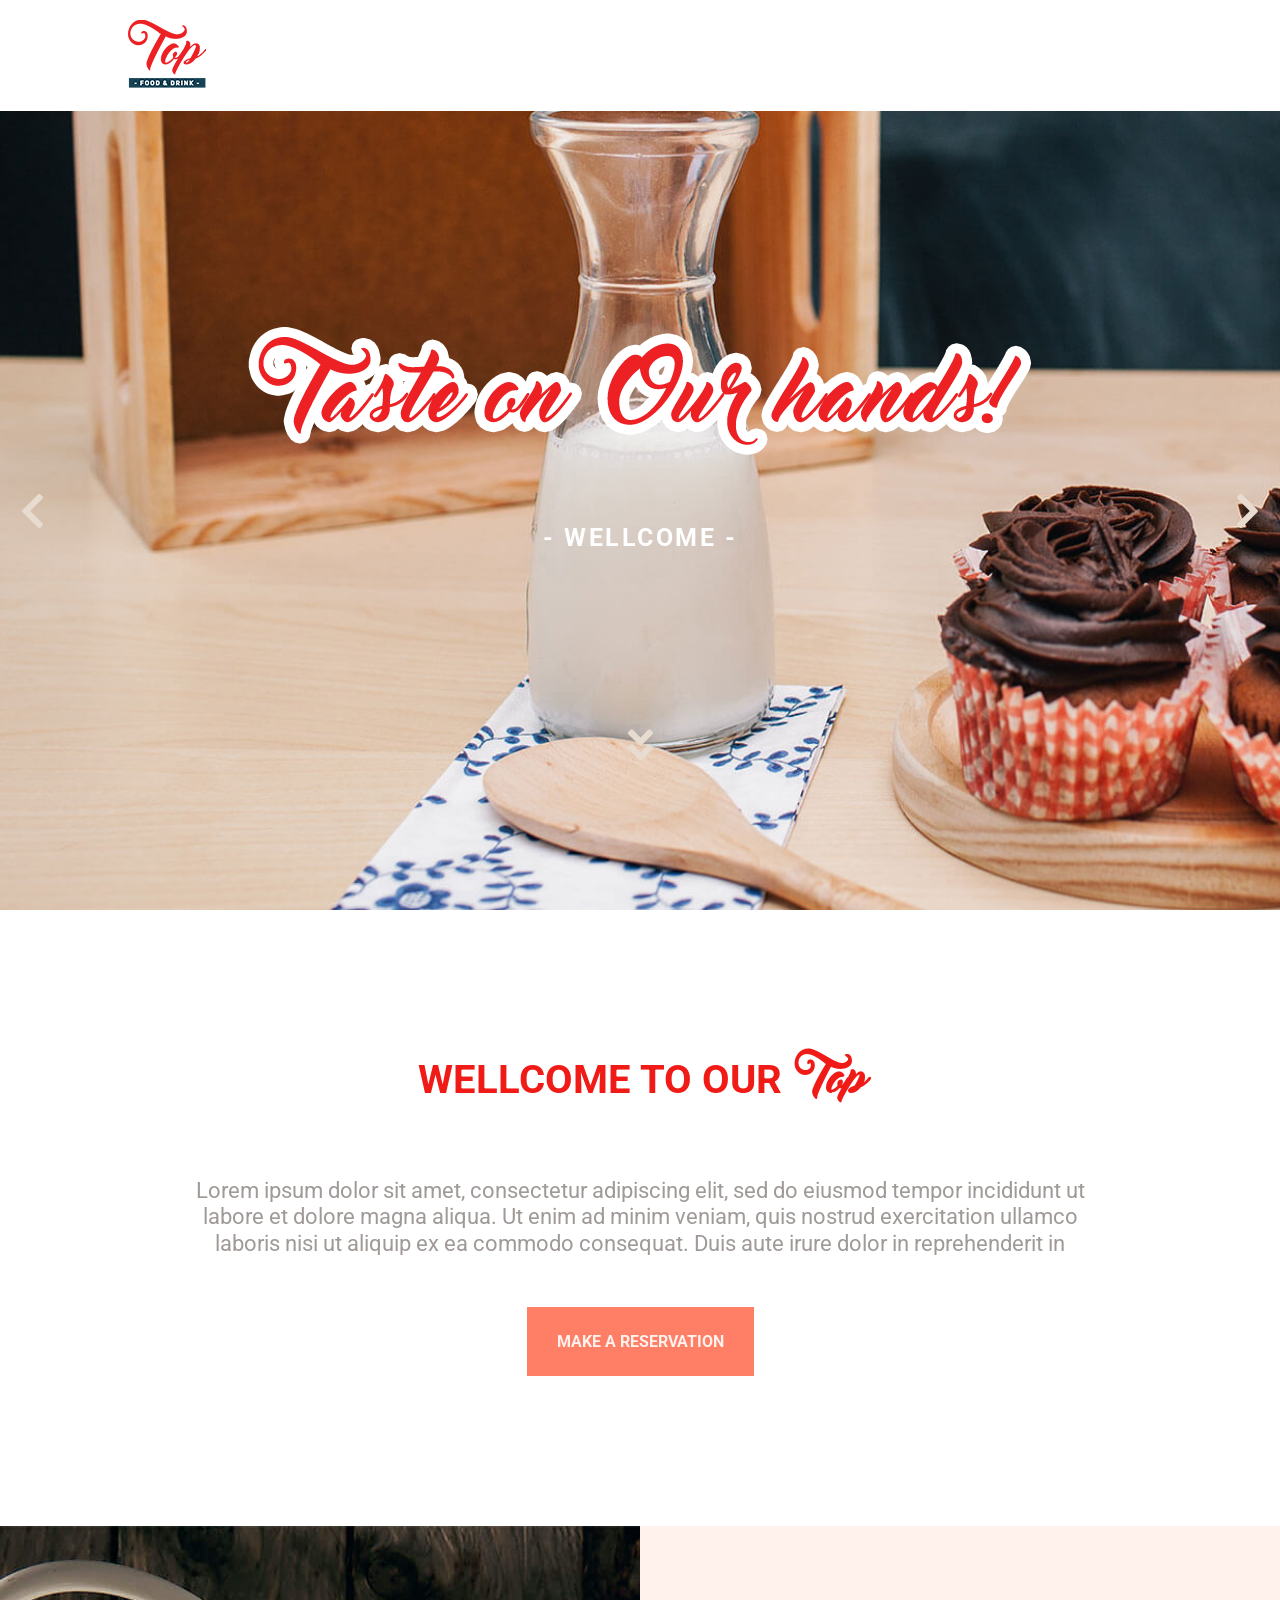
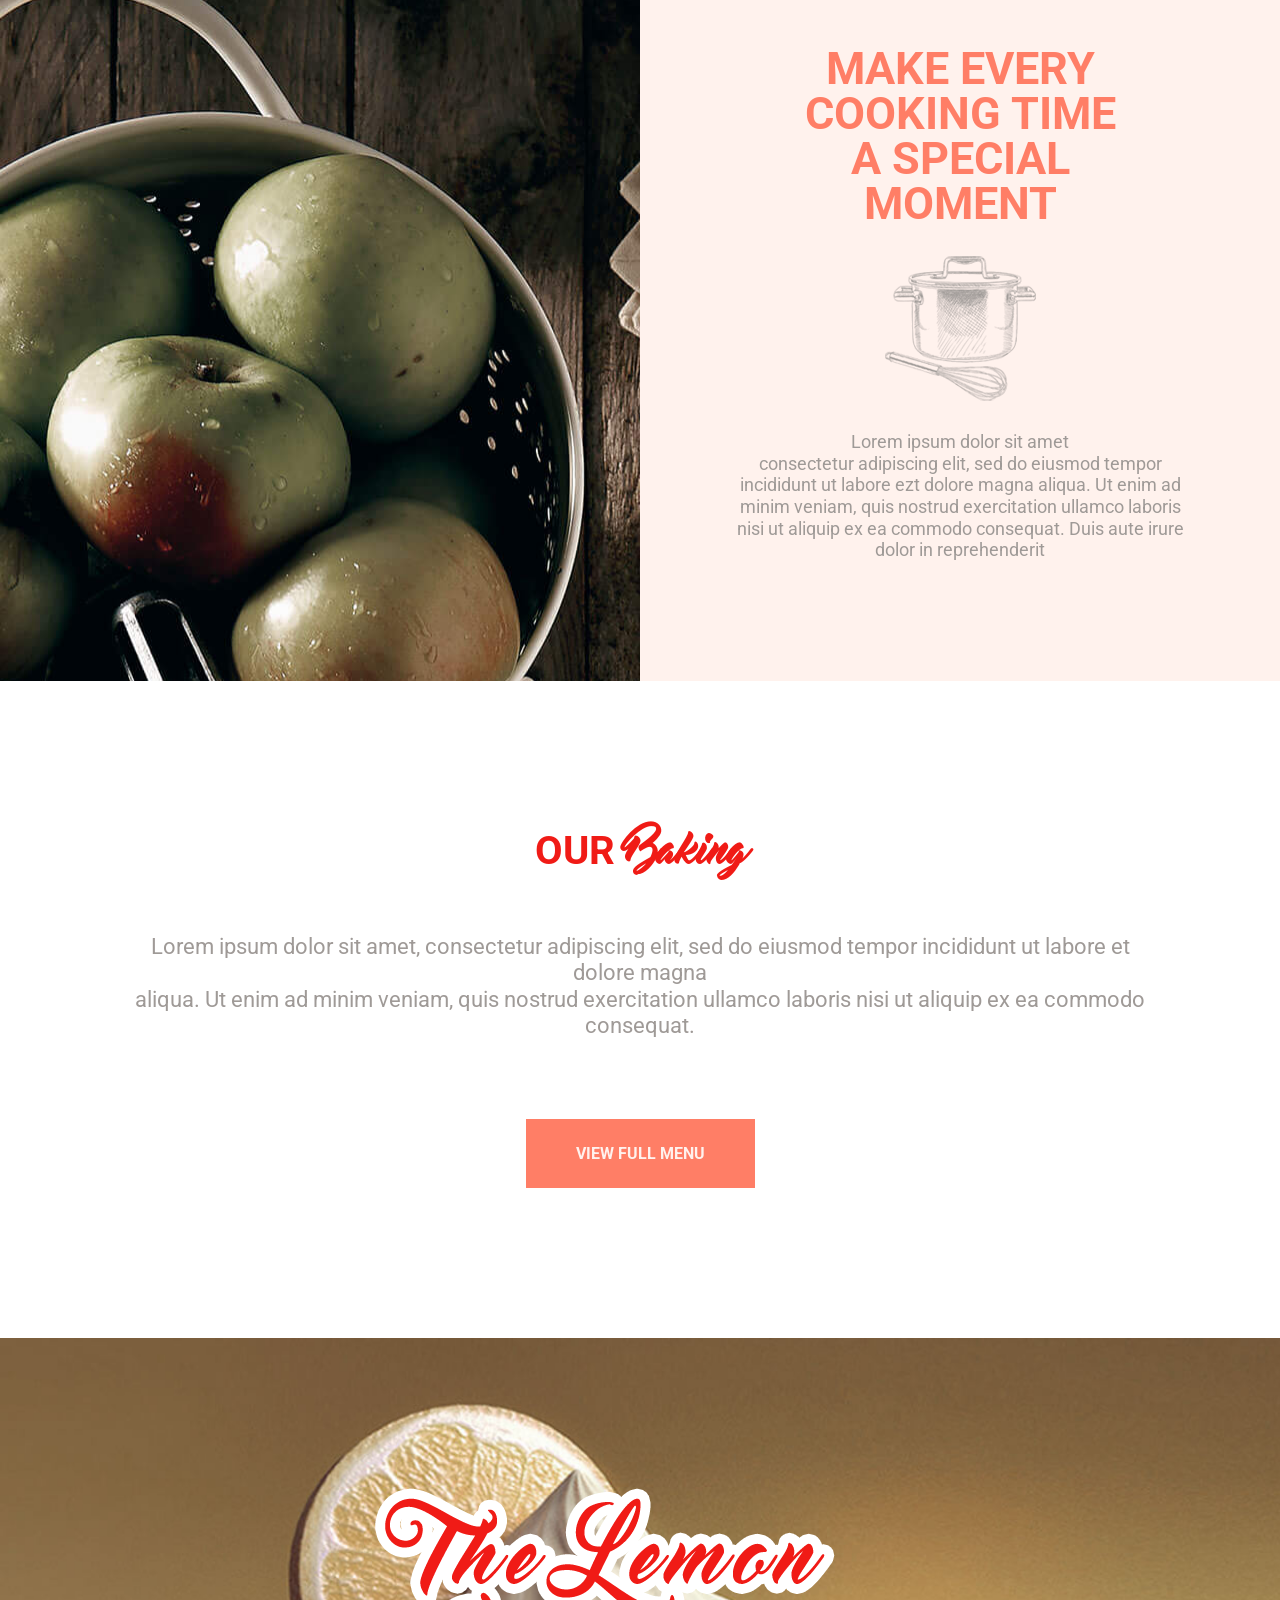
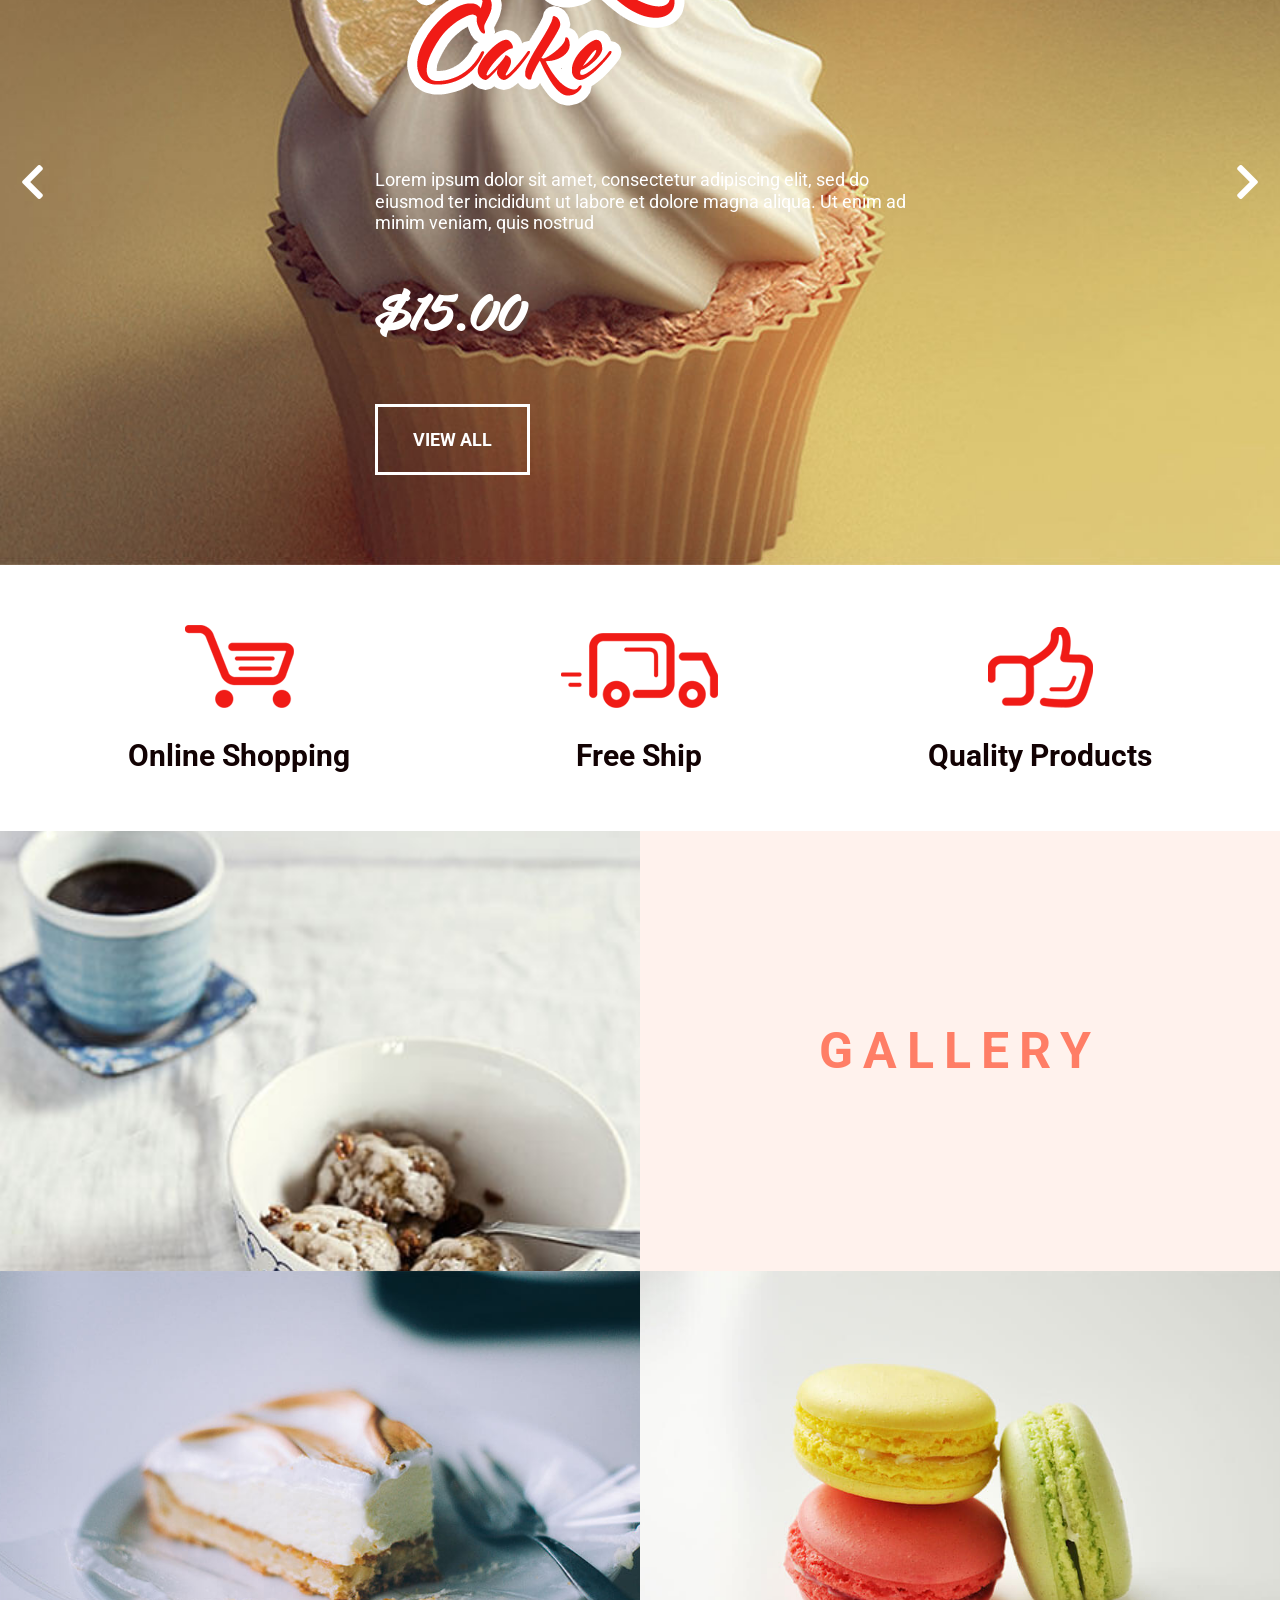
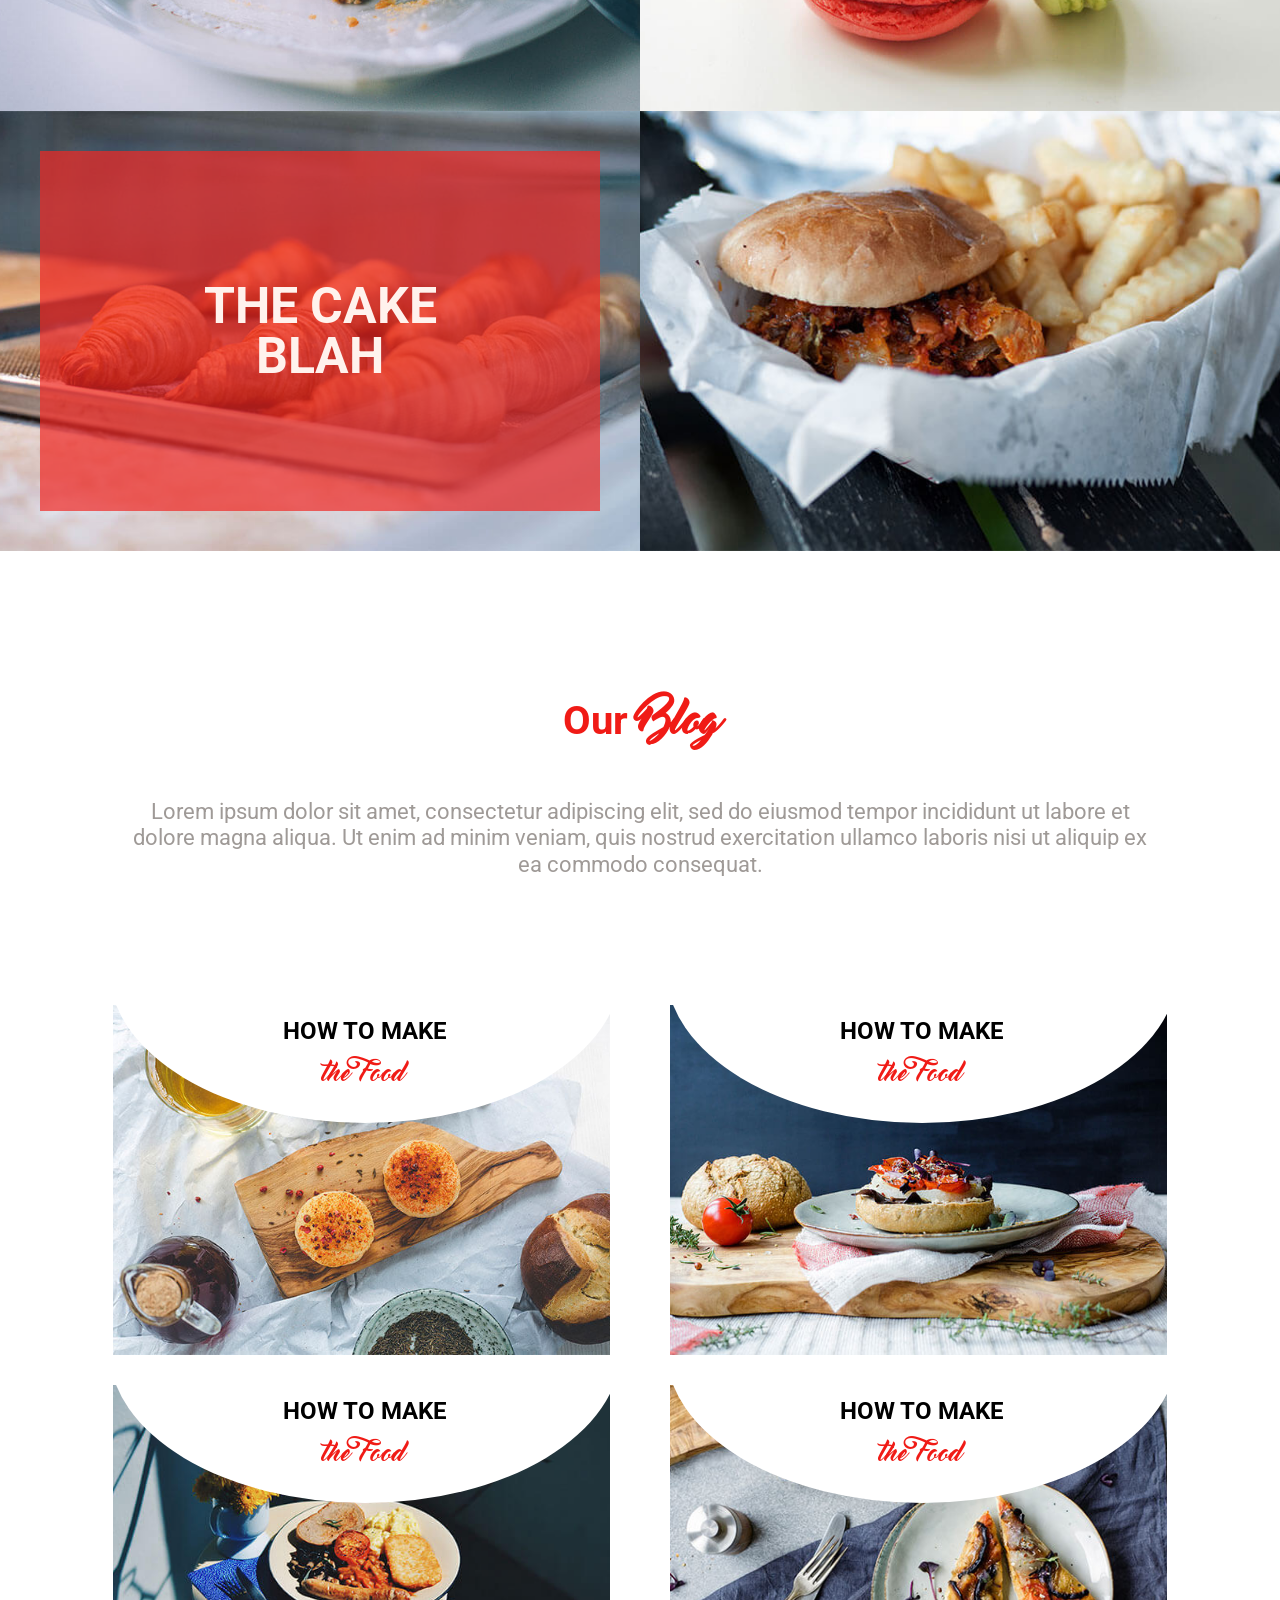
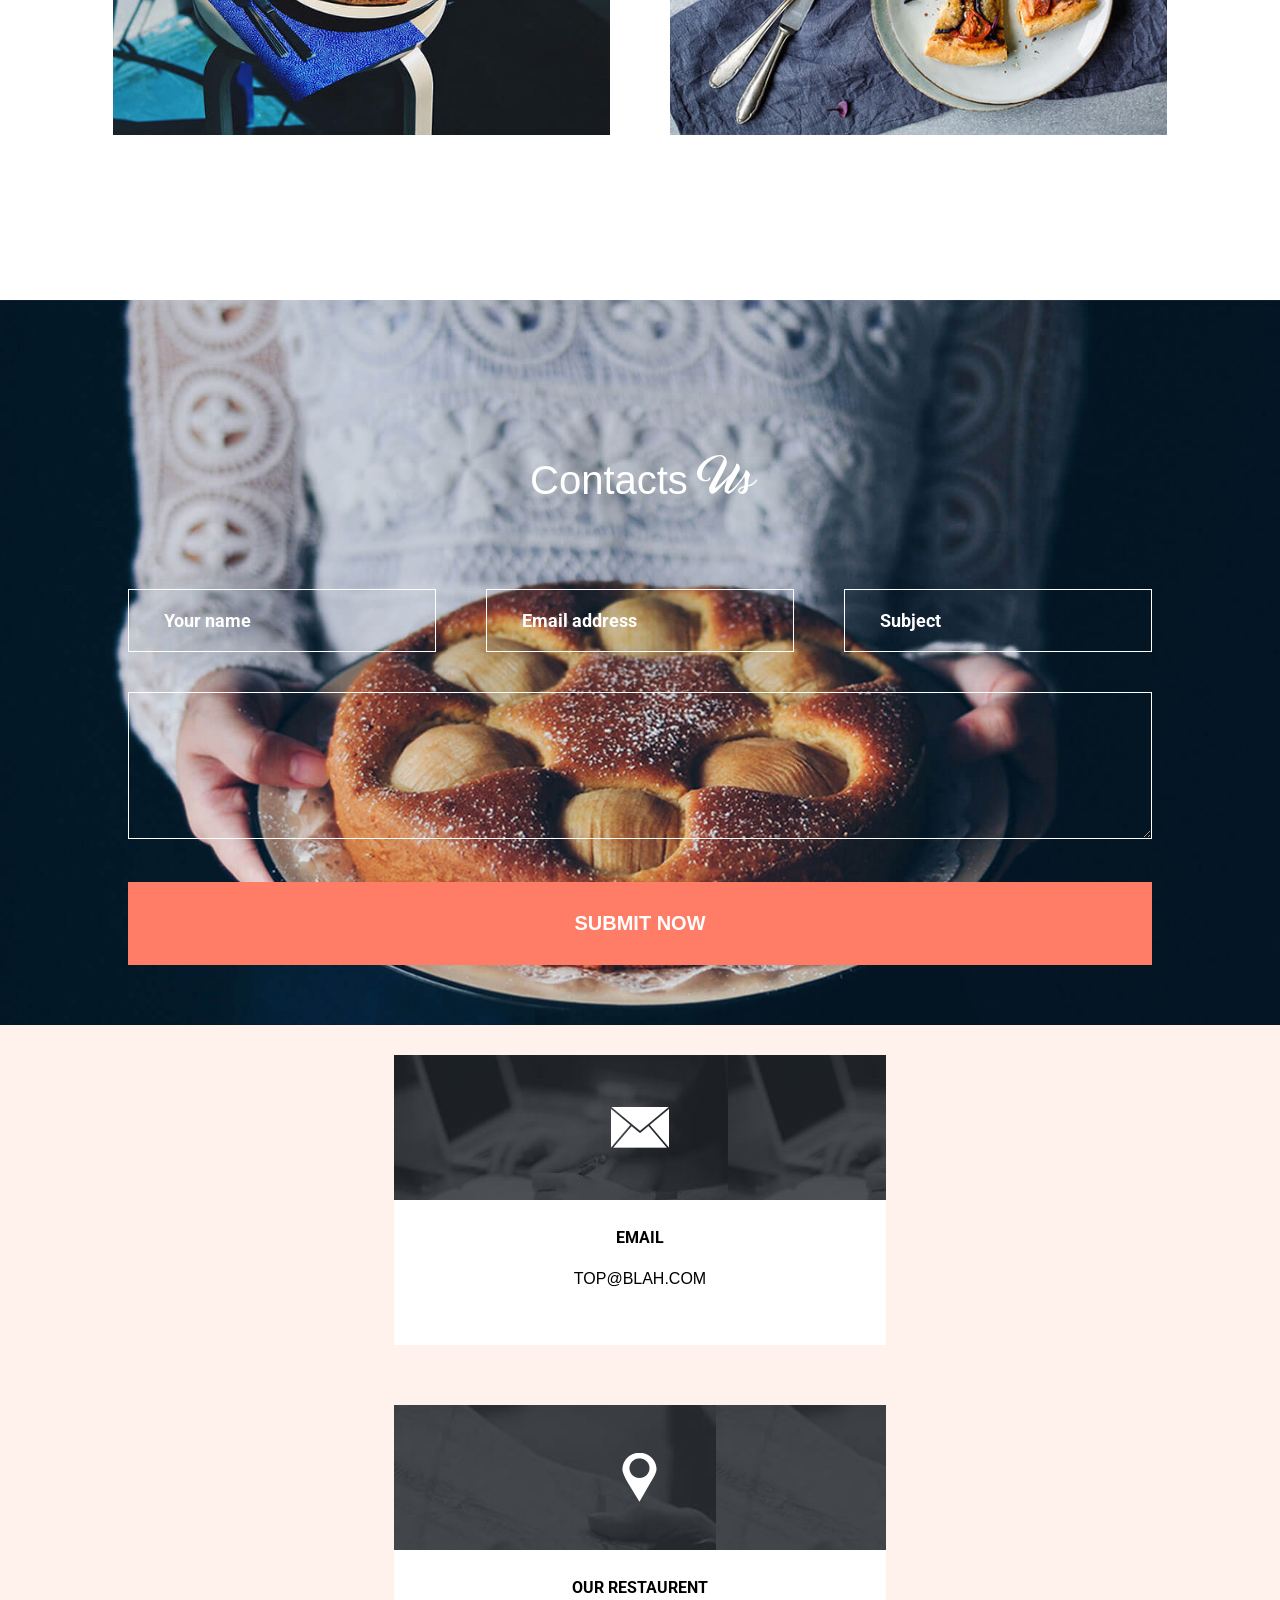
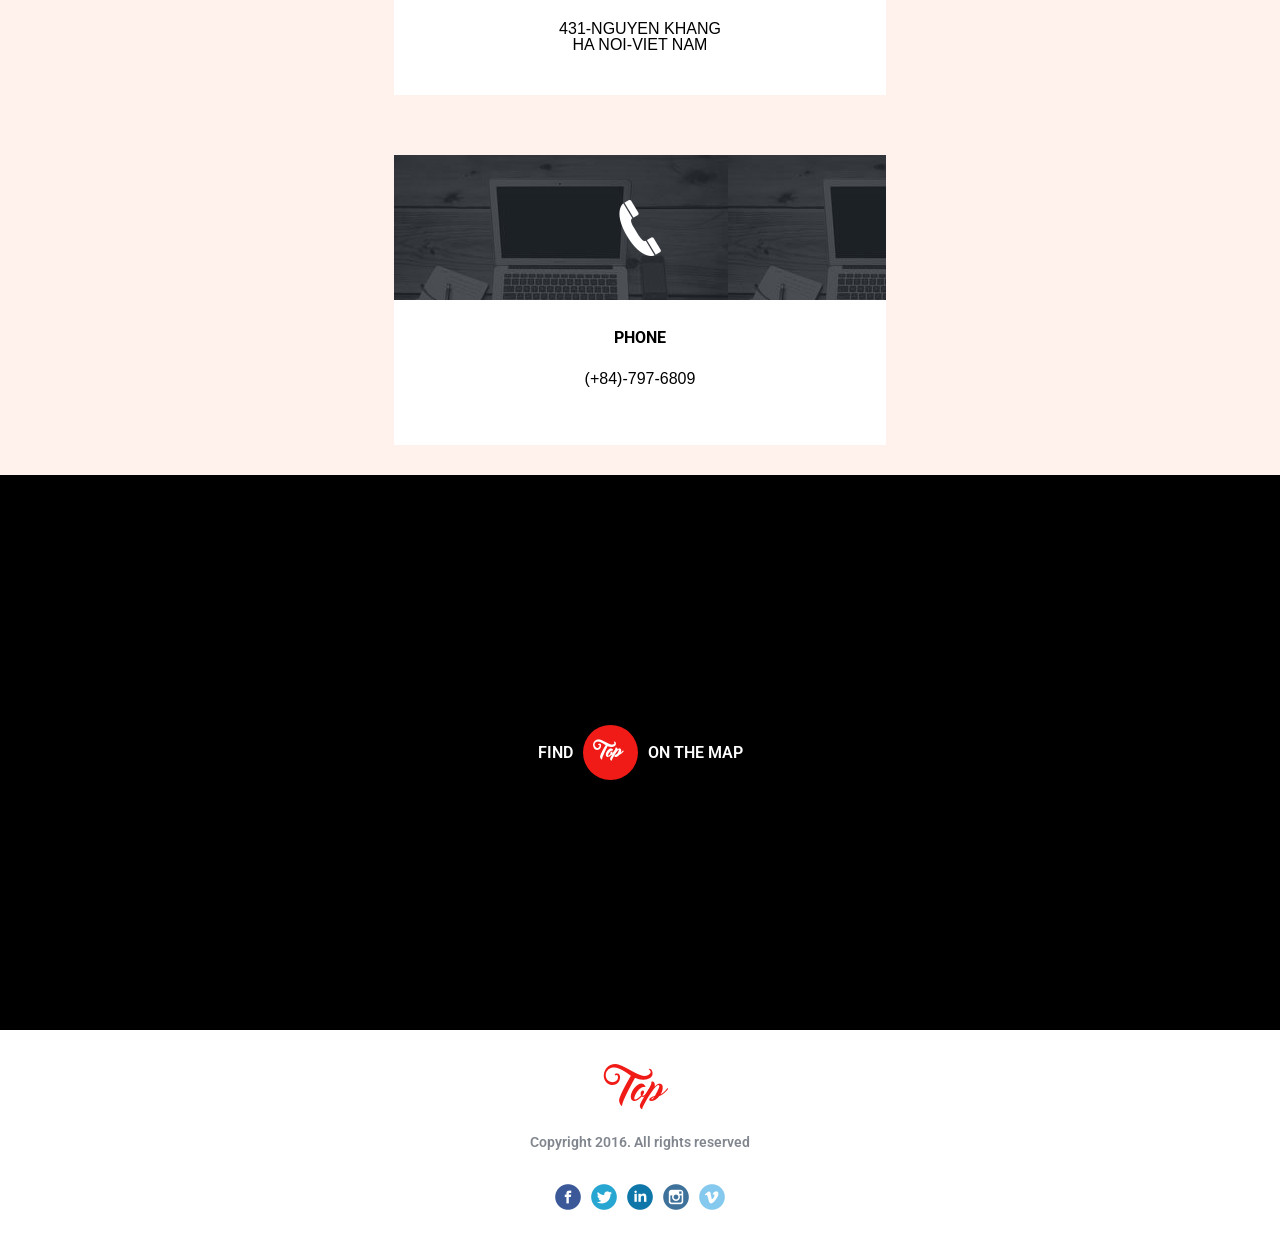
<file: index.html>
<!doctype html>
<html lang="en">

<head>
    <meta charset="utf-8">
    <title>Taste</title>
    <link rel="stylesheet" href="https://use.fontawesome.com/releases/v5.4.1/css/all.css" integrity="sha384-5sAR7xN1Nv6T6+dT2mhtzEpVJvfS3NScPQTrOxhwjIuvcA67KV2R5Jz6kr4abQsz"
        crossorigin="anonymous">
    <link rel="stylesheet" href="assets/css/style.css">
</head>

<body>
    <div class="container">
        <header class="header">
            <a class="logo"><img class="logo-img" src="assets/img/logo.png" alt="logo" /></a>
            <nav class="header-nav">
                <a class="top-menu-link" href="#">home</a>
                <a class="top-menu-link" href="#">reservation</a>
                <a class="top-menu-link" href="#">menu</a>
                <a class="top-menu-link" href="#">blog</a>
                <a class="top-menu-link" href="#">features</a>
                <a class="top-menu-link" href="#">blog</a>
                <a class="top-menu-link" href="#">contact</a>
            </nav>
        </header>
    </div>

    <section class="welcome">
        <span class="fas fa-chevron-left chevron"></span>
        <div class="welcome-inner">
            <div class="welcome-heading">
                <img class="welcome-img" src="./assets/img/welcome-taste.png" alt="taste">
            </div>
            <p class="welcome-text">- wellcome -</p>
            <span class="fas fa-angle-double-down chevron-down"></span>
        </div>
        <span class="fas fa-chevron-right chevron"></span>
    </section>
    <section class="reservation">
        <div class="container">
            <div class="reservation-inner">
                <h2 class="reservation-heading">
                    wellcome to our<span class="reservation-span">Top</span>
                </h2>
                <p class="reservation-text">
                    Lorem ipsum dolor sit amet, consectetur adipiscing elit, sed do eiusmod tempor incididunt ut labore
                    et
                    dolore magna aliqua. Ut enim ad minim veniam, quis nostrud exercitation ullamco laboris nisi ut
                    aliquip
                    ex ea commodo consequat. Duis aute irure dolor in reprehenderit in
                </p>
                <button class="reservation-button">
                    make a reservation
                </button>
            </div>
        </div>
    </section>
    <section class="make-cooking">
        <div class="make-cooking-inner left">

        </div>
        <div class="make-cooking-inner right">
            <h2 class="heading">
                MAKE EVERY<br />
                COOKING TIME<br />
                A SPECIAL<br />
                MOMENT
            </h2>
            <img class="heading-img" src="./assets/img/make-cooking.png" alt="cooking">
            <p class="make-cooking-text">
                Lorem ipsum dolor sit amet<br />
                consectetur adipiscing elit, sed do eiusmod tempor<br /> incididunt ut labore ezt dolore magna aliqua.
                Ut
                enim ad<br /> minim veniam, quis nostrud exercitation ullamco laboris<br /> nisi ut aliquip ex ea
                commodo
                consequat. Duis aute irure<br /> dolor in reprehenderit
            </p>
        </div>
    </section>
    <section class="our-baking">
        <div class="container">
            <h2 class="heading">
                our <span class="baking-span">Baking</span>
            </h2>
            <p class="paragraph">
                Lorem ipsum dolor sit amet, consectetur adipiscing elit, sed do eiusmod tempor incididunt ut labore et
                dolore magna<br /> aliqua. Ut enim ad minim veniam, quis nostrud exercitation ullamco laboris nisi ut
                aliquip
                ex
                ea commodo consequat.
            </p>
            <button class="baking-button">
                view full menu
            </button>
        </div>
    </section>
    <section class="the-lemon-cake">
        <span class="fas fa-chevron-left chevron"></span>
        <div class="lemon-inner">
            <img class="heading" src="./assets/img/the-lemon-cake.png" alt="lemon cake">
            <p class="paragraph">Lorem ipsum dolor sit amet, consectetur adipiscing elit, sed do<br /> eiusmod ter
                incididunt
                ut labore et dolore magna aliqua. Ut enim ad<br /> minim veniam, quis nostrud </p>
            <p class="price">$15.00</p>
            <button class="lemon">view all</button>
        </div>
        <span class="fas fa-chevron-right chevron"></span>
    </section>
    <section class="shop-icons">
        <div class="container">
            <div class="icon-items">
                <div class="icon-item">
                    <img class="icon-img" src="./assets/img/icon-basket.png" alt="basket icon">
                    <p class="icon-paragraph">
                        Online Shopping
                    </p>
                </div>
                <div class="icon-item">
                    <img class="icon-img" src="./assets/img/icon-car.png" alt="car icon">
                    <p class="icon-paragraph">
                        Free Ship
                    </p>
                </div>
                <div class="icon-item">
                    <img class="icon-img" src="./assets/img/icon-hand.png" alt="hand icon">
                    <p class="icon-paragraph">
                        Quality Products
                    </p>
                </div>
            </div>
        </div>
    </section>
    <section class="gallery">
        <div class="items">
            <div class="item item1">
            </div>
            <div class="item item25-text">
                <h2 class="text">
                    gallery
                </h2>
            </div>
            <div class="item item2">

            </div>
            <div class="item item3">
            </div>
            <div class="item item4">
                <div class="text2">
                    <p class="paragraph">the cake<br />blah</p>
                </div>
            </div>
            <div class="item item5">
            </div>
        </div>
    </section>
    <section class="our-blog">
        <div class="container">
            <div class="blog-wrapper">
                <h2 class="title">Our <span class="blog-span">Blog</span></h2>
                <p class="paragraph">Lorem ipsum dolor sit amet, consectetur adipiscing elit, sed do eiusmod tempor
                    incididunt
                    ut labore et dolore magna aliqua. Ut enim ad minim veniam, quis nostrud exercitation ullamco
                    laboris nisi
                    ut aliquip ex ea commodo consequat.</p>
                <div class="items">
                    <div class="item item1">
                        <h2 class="title">how to make</h2>
                        <p class="subtitle">the Food</p>
                    </div>
                    <div class="item item2">
                        <h2 class="title">how to make</h2>
                        <p class="subtitle">the Food</p>
                    </div>
                    <div class="item item3">
                        <h2 class="title">how to make</h2>
                        <p class="subtitle">the Food</p>
                    </div>
                    <div class="item item4">
                        <h2 class="title">how to make</h2>
                        <p class="subtitle">the Food</p>
                    </div>

                </div>
            </div>
        </div>
    </section>
    <section class="contact-us">
        <div class="container">
            <h2 class="contact-heading">
                Contacts <span class="letter">Us</span>
            </h2>

            <form class="contact-form">
                <div class="top-form">
                    <input class="top-input input-style" type="text" placeholder="Your name">
                    <input class="top-input input-style" type="email" placeholder="Email address">
                    <input class="top-input input-style" type="text" placeholder="Subject">
                </div>
                <textarea class="input-style area-style" rows="5"></textarea>
                <button class="input-button" type="submit">submit now</button>
            </form>
        </div>
    </section>
    <section class="contact-data">
        <div class="container">
            <div class="contact-wrapper">
                <div class="contact-items">
                    <div class="contact-item">
                        <div class="contact-img background1">
                            <img class="item-icon" src="./assets/img/contact-data-envelope.png" alt="enevelope icon">
                        </div>
                        <div class="text">
                            <p class="heading">email</p>
                            <p class="subheading">top@blah.com</p>
                        </div>
                    </div>
                    <div class="contact-item">
                        <div class="contact-img background2">
                            <img class="item-icon" src="./assets/img/contact-data-marker.png" alt="marker icon">
                        </div>
                        <div class="text">
                            <p class="heading">our restaurent</p>
                            <p class="subheading">431-Nguyen khang<br>
                                ha noi-viet nam</p>
                        </div>
                    </div>
                    <div class="contact-item">
                        <div class="contact-img background3">
                            <img class="item-icon" src="./assets/img/contact-data-phone.png" alt="phone icon">
                        </div>
                        <div class="text">
                            <p class="heading">phone</p>
                            <p class="subheading">(+84)-797-6809</p>
                        </div>
                    </div>
                </div>
            </div>
        </div>
    </section>
    <footer class="footer">
        <div class="map">
            <iframe class="footer-map" src="https://www.google.com/maps/embed?pb=!1m18!1m12!1m3!1d11813.826665156468!2d-0.11718813938168528!3d51.503104283211734!2m3!1f0!2f0!3f0!3m2!1i1024!2i768!4f13.1!3m3!1m2!1s0x47d8a00baf21de75%3A0x52963a5addd52a99!2sLondyn%2C+Wielka+Brytania!5e0!3m2!1spl!2spl!4v1544394987401"
                allowfullscreen></iframe>
            <p class="map-text">find <span class="map-span"></span> on the map</p>
        </div>
        <div class="bottom-footer">
            <div class="footer-heading">
                Top
            </div>
            <p class="footer-copyright">
                Copyright 2016. All rights reserved
            </p>
            <div class="footer-social">
                <img class="footer-icon" src="./assets/img/facebook-icon.png" alt="facebook icon">
                <img class="footer-icon" src="./assets/img/tweeter-icon.png" alt="tweeter icon">
                <img class="footer-icon" src="./assets/img/linkedin-icon.png" alt="linkedin icon">
                <img class="footer-icon" src="./assets/img/instagram-icon.png" alt="instagram icon">
                <img class="footer-icon" src="./assets/img/vimeo-icon.png" alt="vimeo icon">
            </div>
        </div>
    </footer>

</body>

</html>
</file>
<file: assets/css/style.css>
@import url("https://fonts.googleapis.com/css?family=Roboto:400,700");
html,
body,
div,
span,
applet,
object,
iframe,
h1,
h2,
h3,
h4,
h5,
h6,
p,
blockquote,
pre,
a,
abbr,
acronym,
address,
big,
cite,
code,
del,
dfn,
em,
img,
ins,
kbd,
q,
s,
samp,
small,
strike,
strong,
sub,
sup,
tt,
var,
b,
u,
i,
center,
dl,
dt,
dd,
ol,
ul,
li,
fieldset,
form,
label,
legend,
table,
caption,
tbody,
tfoot,
thead,
tr,
th,
td,
article,
aside,
canvas,
details,
embed,
figure,
figcaption,
footer,
header,
hgroup,
menu,
nav,
output,
ruby,
section,
summary,
time,
mark,
audio,
video {
  margin: 0;
  padding: 0;
  border: 0;
  font-size: 100%;
  font: inherit;
  vertical-align: baseline;
  font-family: "Montserrat", sans-serif;
  box-sizing: border-box; }

/* HTML5 display-role reset for older browsers */
article,
aside,
details,
figcaption,
figure,
footer,
header,
hgroup,
menu,
nav,
section {
  display: block; }

body {
  line-height: 1; }

ol,
ul {
  list-style: none; }

blockquote,
q {
  quotes: none; }

blockquote:before,
blockquote:after,
q:before,
q:after {
  content: '';
  content: none; }

table {
  border-collapse: collapse;
  border-spacing: 0; }

a {
  text-decoration: none; }

* {
  box-sizing: border-box; }

.chevron {
  padding: 0 20px; }

body {
  overflow-x: hidden; }

@font-face {
  font-family: 'master_of_break';
  src: url("../fonts/master-of-break-font/master_of_break.otf") format("opentype"); }

.container {
  width: 1260px;
  margin: 0 auto; }

.header-wrapper {
  background: url("../img/header-background.jpg");
  background-size: cover; }

.header {
  display: flex;
  justify-content: space-between;
  align-items: center;
  padding: 20px 0; }
  .header .top-menu-link {
    font-family: 'Roboto';
    font-size: 18px;
    color: #120203;
    text-transform: uppercase;
    font-weight: 700;
    margin-left: 70px; }
    .header .top-menu-link:first-of-type {
      margin-left: 0; }

.welcome {
  display: flex;
  justify-content: space-between;
  align-items: center;
  background: url("../img/header-background.jpg");
  background-size: cover; }
  .welcome .welcome-inner {
    text-align: center; }
    .welcome .welcome-inner .welcome-heading {
      font-family: 'master_of_break';
      font-size: 80px;
      color: #ed2024;
      text-align: center;
      text-shadow: -10px 0 #fff, 0 10px #fff, 10px 0 #fff, 0 -10px #fff;
      padding-bottom: 50px;
      padding-top: 215px; }
    .welcome .welcome-inner .welcome-text {
      font-family: 'Roboto';
      font-weight: 700;
      font-size: 25px;
      color: #fff;
      text-transform: uppercase;
      padding-bottom: 175px;
      letter-spacing: 0.10em; }
    .welcome .welcome-inner .chevron-down {
      font-size: 40px;
      color: #e8dbcf;
      padding-bottom: 145px; }
  .welcome .chevron {
    font-size: 40px;
    color: #e8dbcf; }

.reservation .reservation-inner {
  padding: 150px 61px;
  text-align: center; }
  .reservation .reservation-inner .reservation-heading {
    font-family: 'Roboto';
    font-weight: 700;
    font-size: 40px;
    color: #f01b16;
    text-transform: uppercase;
    margin-bottom: 75px; }
    .reservation .reservation-inner .reservation-heading .reservation-span {
      font-family: 'master_of_break';
      font-size: 40px;
      color: #f01b16;
      text-transform: none;
      margin-left: 30px; }
  .reservation .reservation-inner .reservation-text {
    font-family: 'Roboto';
    font-size: 22px;
    color: #9f9a97;
    line-height: 1.2;
    margin-bottom: 50px; }
  .reservation .reservation-inner .reservation-button {
    padding: 25px 30px;
    font-family: 'Roboto';
    font-size: 16px;
    font-weight: 700;
    color: #fff2ee;
    text-transform: uppercase;
    background-color: #ff7e66;
    border: none; }
    .reservation .reservation-inner .reservation-button:hover {
      cursor: pointer; }

.make-cooking {
  display: flex;
  flex-wrap: wrap; }
  .make-cooking .make-cooking-inner {
    width: 50%; }
  .make-cooking .left {
    background: url("../img/make-cooking.jpg"); }
    .make-cooking .left .make-cooking-img {
      width: 100%; }
  .make-cooking .right {
    display: flex;
    flex-direction: column;
    align-items: center;
    justify-content: space-around;
    background-color: #fff2ed;
    text-align: center;
    padding: 120px 0; }
    .make-cooking .right .heading {
      font-family: 'Roboto';
      font-size: 45px;
      font-weight: 700;
      color: #ff7e66; }
    .make-cooking .right .heading-img {
      margin: 30px 0; }
    .make-cooking .right .make-cooking-text {
      font-family: 'Roboto';
      font-size: 18px;
      color: #9f9a97;
      line-height: 1.2; }

.our-baking {
  padding: 150px 0;
  text-align: center; }
  .our-baking .heading {
    font-family: 'Roboto';
    font-size: 40px;
    font-weight: 700;
    color: #f01b16;
    text-transform: uppercase;
    margin-bottom: 60px; }
    .our-baking .heading .baking-span {
      font-family: 'master_of_break';
      font-size: 40px;
      color: #f01b16;
      text-transform: none; }
  .our-baking .paragraph {
    font-family: 'Roboto';
    font-size: 22px;
    line-height: 1.2;
    color: #9f9a97;
    margin-bottom: 80px; }
  .our-baking .baking-button {
    padding: 25px 50px;
    background-color: #ff7e66;
    font-family: 'Roboto';
    font-size: 16px;
    font-weight: 700;
    color: #fff2ee;
    text-transform: uppercase;
    border: none; }
    .our-baking .baking-button:hover {
      cursor: pointer; }

.the-lemon-cake {
  background: url("../img/the-lemon-cake.jpg");
  background-size: cover;
  padding: 150px 0 90px 0;
  display: flex;
  justify-content: space-between;
  align-items: center; }
  .the-lemon-cake .chevron {
    font-size: 40px;
    color: #fff; }
  .the-lemon-cake .lemon-inner {
    position: relative;
    left: 410px; }
    .the-lemon-cake .lemon-inner .heading,
    .the-lemon-cake .lemon-inner .paragraph,
    .the-lemon-cake .lemon-inner .price {
      margin-bottom: 60px; }
    .the-lemon-cake .lemon-inner .paragraph {
      font-family: 'Roboto';
      font-size: 18px;
      line-height: 1.2;
      color: #fff; }
    .the-lemon-cake .lemon-inner .price {
      font-family: 'master_of_break';
      font-size: 50px;
      font-weight: 700;
      color: #fff; }
    .the-lemon-cake .lemon-inner .lemon {
      font-family: 'Roboto';
      font-size: 18px;
      font-weight: 700;
      text-transform: uppercase;
      color: #fff;
      padding: 22px 35px;
      background-color: rgba(0, 0, 0, 0);
      color: #fff;
      border: 3px solid #fff; }
      .the-lemon-cake .lemon-inner .lemon:hover {
        cursor: pointer; }

.shop-icons .icon-items {
  display: flex;
  justify-content: space-between;
  align-items: flex-end;
  flex-wrap: wrap; }
  .shop-icons .icon-items .icon-item {
    text-align: center;
    padding: 60px 0; }
    .shop-icons .icon-items .icon-item .icon-img {
      margin-bottom: 30px; }
    .shop-icons .icon-items .icon-item .icon-paragraph {
      font-family: 'Roboto';
      font-size: 30px;
      font-weight: 700;
      color: #120203; }

.gallery .items {
  display: flex;
  flex-wrap: wrap; }
  .gallery .items .item25-text {
    width: 25%;
    display: flex;
    justify-content: center;
    align-items: center;
    background-color: #fff2ed; }
    .gallery .items .item25-text .text {
      font-family: 'Roboto';
      font-size: 50px;
      font-weight: 700;
      color: #ff7e66;
      text-transform: uppercase;
      letter-spacing: 0.20em; }
  .gallery .items .item1 {
    width: 25%;
    background: url("../img/gallery-tea.jpg"); }
  .gallery .items .item2 {
    width: 50%;
    background: url("../img/gallery-cake1.jpg"); }
  .gallery .items .item3 {
    width: 50%;
    background: url("../img/gallery-cake2.jpg"); }
  .gallery .items .item4 {
    width: 25%;
    background: url("../img/gallery-cake3.jpg"); }
    .gallery .items .item4 .text2 {
      display: flex;
      justify-content: center;
      align-items: center;
      text-align: center;
      height: calc(100% - 80px);
      margin: 40px;
      background-color: rgba(241, 40, 36, 0.7); }
      .gallery .items .item4 .text2 .paragraph {
        font-family: 'Roboto';
        font-size: 50px;
        font-weight: 700;
        color: #fff2ed;
        text-transform: uppercase; }
  .gallery .items .item5 {
    width: 25%;
    background: url("../img/gallery-cake4.jpg"); }
  .gallery .items .item {
    height: 440px;
    background-size: cover;
    background-position: center; }

.our-blog {
  padding: 150px 0; }
  .our-blog .blog-wrapper .title {
    font-family: 'Roboto';
    font-size: 40px;
    font-weight: 700;
    color: #f01b16;
    text-align: center;
    margin-bottom: 55px; }
    .our-blog .blog-wrapper .title .blog-span {
      font-family: 'master_of_break';
      font-size: 40px;
      color: #f01b16; }
  .our-blog .blog-wrapper .paragraph {
    font-family: 'Roboto';
    font-size: 22px;
    color: #9f9a97;
    text-align: center;
    line-height: 1.2;
    margin-bottom: 112px; }
  .our-blog .blog-wrapper .items {
    display: flex;
    justify-content: space-between;
    width: calc(100% + 30px);
    margin-left: -15px;
    flex-wrap: wrap; }
    .our-blog .blog-wrapper .items .item1 {
      background: url("../img/blog-item1.jpg"); }
    .our-blog .blog-wrapper .items .item2 {
      background: url("../img/blog-item2.jpg"); }
    .our-blog .blog-wrapper .items .item3 {
      background: url("../img/blog-item3.jpg"); }
    .our-blog .blog-wrapper .items .item4 {
      background: url("../img/blog-item4.jpg"); }
    .our-blog .blog-wrapper .items .item {
      width: calc((100% / 4) - 30px);
      height: 350px;
      background-size: cover;
      background-position: center;
      overflow: hidden; }
      .our-blog .blog-wrapper .items .item .title {
        font-family: 'Roboto';
        font-size: 24px;
        font-weight: 700;
        color: #000;
        text-align: center;
        text-transform: uppercase;
        margin-bottom: 55px;
        border-radius: 50%;
        background: #fff;
        width: 103%;
        height: 88%;
        top: -190px;
        position: relative;
        overflow: hidden;
        margin: 0 auto;
        left: -4px;
        padding-top: 204px; }
      .our-blog .blog-wrapper .items .item .subtitle {
        top: -250px;
        position: relative;
        text-align: center;
        font-family: 'master_of_break';
        font-size: 24px;
        color: #f01b16; }

.contact-us {
  background: url("../img/contact-us.jpg");
  background-size: cover; }
  .contact-us .contact-heading {
    font-size: 40px;
    color: #fff;
    text-align: center;
    padding: 160px 0 85px 0; }
    .contact-us .contact-heading .letter {
      font-family: 'master_of_break';
      margin-left: 10px; }
  .contact-us .contact-form .input-style {
    font-family: 'Roboto';
    font-size: 18px;
    font-weight: 700;
    color: #fff;
    background-color: transparent;
    border: 1px solid #fff;
    padding: 20px 35px; }
  .contact-us .contact-form ::placeholder {
    color: #fff;
    opacity: 1; }
  .contact-us .contact-form ::ms-input-placeholder {
    color: #fff;
    opacity: 1; }
  .contact-us .contact-form .top-form {
    display: flex;
    flex-wrap: wrap;
    margin-left: -25px;
    width: calc(100% + 50px);
    margin-bottom: 40px; }
    .contact-us .contact-form .top-form .top-input {
      margin: 0 25px;
      width: calc(100% / 3 - 50px); }
  .contact-us .contact-form .area-style {
    width: 100%; }
  .contact-us .contact-form .input-button {
    width: 100%;
    background-color: #ff7d66;
    font-size: 20px;
    color: #fff;
    font-weight: 700;
    text-transform: uppercase;
    border: none;
    padding: 30px 0;
    margin: 40px 0 60px 0; }
    .contact-us .contact-form .input-button:hover {
      cursor: pointer; }

.contact-data {
  background-color: #fff2ed; }
  .contact-data .contact-wrapper {
    width: 76.1904%;
    margin: 0 auto; }
    .contact-data .contact-wrapper .contact-items {
      display: flex;
      justify-content: space-between;
      width: calc(100% + 40px);
      margin-left: -20px;
      flex-wrap: wrap; }
      .contact-data .contact-wrapper .contact-items .contact-item {
        width: calc((100% / 3) - 40px);
        margin: 30px 20px; }
        .contact-data .contact-wrapper .contact-items .contact-item .contact-img {
          height: 145px;
          display: flex;
          justify-content: center;
          align-items: center; }
        .contact-data .contact-wrapper .contact-items .contact-item .text {
          height: 145px;
          display: flex;
          flex-direction: column;
          align-items: center;
          background-color: #fff;
          text-transform: uppercase;
          text-align: center;
          padding-top: 30px; }
          .contact-data .contact-wrapper .contact-items .contact-item .text .heading {
            font-family: 'Roboto';
            font-size: 16px;
            font-weight: 700; }
          .contact-data .contact-wrapper .contact-items .contact-item .text .subheading {
            margin-top: 25px; }
        .contact-data .contact-wrapper .contact-items .contact-item .background1 {
          background: url("../img/contact-data-1.jpg"); }
        .contact-data .contact-wrapper .contact-items .contact-item .background2 {
          background: url("../img/contact-data-2.jpg"); }
        .contact-data .contact-wrapper .contact-items .contact-item .background3 {
          background: url("../img/contact-data-3.jpg"); }

.footer .map {
  display: flex;
  justify-content: center;
  align-items: center;
  position: relative;
  background-color: #000; }
  .footer .map .footer-map {
    opacity: 0.502;
    width: 100%;
    height: 555px;
    border: 0; }
  .footer .map .map-text {
    position: absolute;
    font-family: 'Roboto', sans-serif;
    font-size: 16px;
    font-weight: 600;
    text-transform: uppercase;
    color: #fff;
    display: flex;
    justify-content: center;
    align-items: center; }
    .footer .map .map-text .map-span {
      text-transform: none;
      font-family: 'master_of_break';
      margin: 0 10px;
      width: 55px;
      height: 55px;
      background-color: #f01b16;
      display: flex;
      justify-content: center;
      align-items: center;
      border-radius: 50%; }
      .footer .map .map-text .map-span:before {
        content: 'Top'; }

.footer .bottom-footer {
  display: flex;
  flex-direction: column;
  justify-content: center;
  align-items: center;
  padding: 45px 0; }
  .footer .bottom-footer .footer-heading {
    font-family: 'master_of_break';
    font-size: 35px;
    color: #f01b16;
    margin-bottom: 25px; }
  .footer .bottom-footer .footer-copyright {
    font-family: 'Roboto', sans-serif;
    font-size: 14px;
    font-weight: 600;
    color: #81868e;
    margin-bottom: 35px; }
  .footer .bottom-footer .footer-social {
    width: 170px;
    margin: 0 auto;
    display: flex;
    justify-content: space-between; }

@media (max-width: 1500px) {
  .the-lemon-cake .lemon-inner {
    left: 0; } }

@media (max-width: 1280px) {
  .container {
    width: 80%; }
    .container .header .header-nav {
      display: none; }
  .gallery .items .item {
    width: 50%; }
  .our-blog .blog-wrapper .items .item {
    width: calc((100% / 2 ) - 30px);
    margin: 15px 0; }
  .contact-data .contact-wrapper .contact-items .contact-item {
    width: 60%;
    margin: 30px auto; } }

@media (max-width: 991px) {
  .welcome .welcome-inner .welcome-heading .welcome-img {
    width: 100%; }
  .the-lemon-cake .lemon-inner .heading {
    width: 100%; }
  .contact-us .contact-form .top-form {
    width: 100%;
    margin-left: 0; }
    .contact-us .contact-form .top-form .top-input {
      width: 100%;
      margin: 20px auto; } }

@media (max-width: 768px) {
  .make-cooking .make-cooking-inner {
    width: 100%; }
  .shop-icons .icon-items .icon-item {
    margin: 0 auto;
    width: 100%; }
  .gallery .items .item {
    width: 100%; }
  .our-blog .blog-wrapper .items .item {
    width: 60%;
    margin-left: auto;
    margin-right: auto; } }

@media (max-width: 480px) {
  .welcome .welcome-inner .welcome-text {
    font-size: 20px; }
  .reservation .reservation-inner .reservation-heading {
    font-size: 25px; }
  .contact-data .contact-wrapper .contact-items .contact-item .text {
    font-size: 12px; } }
</file>
